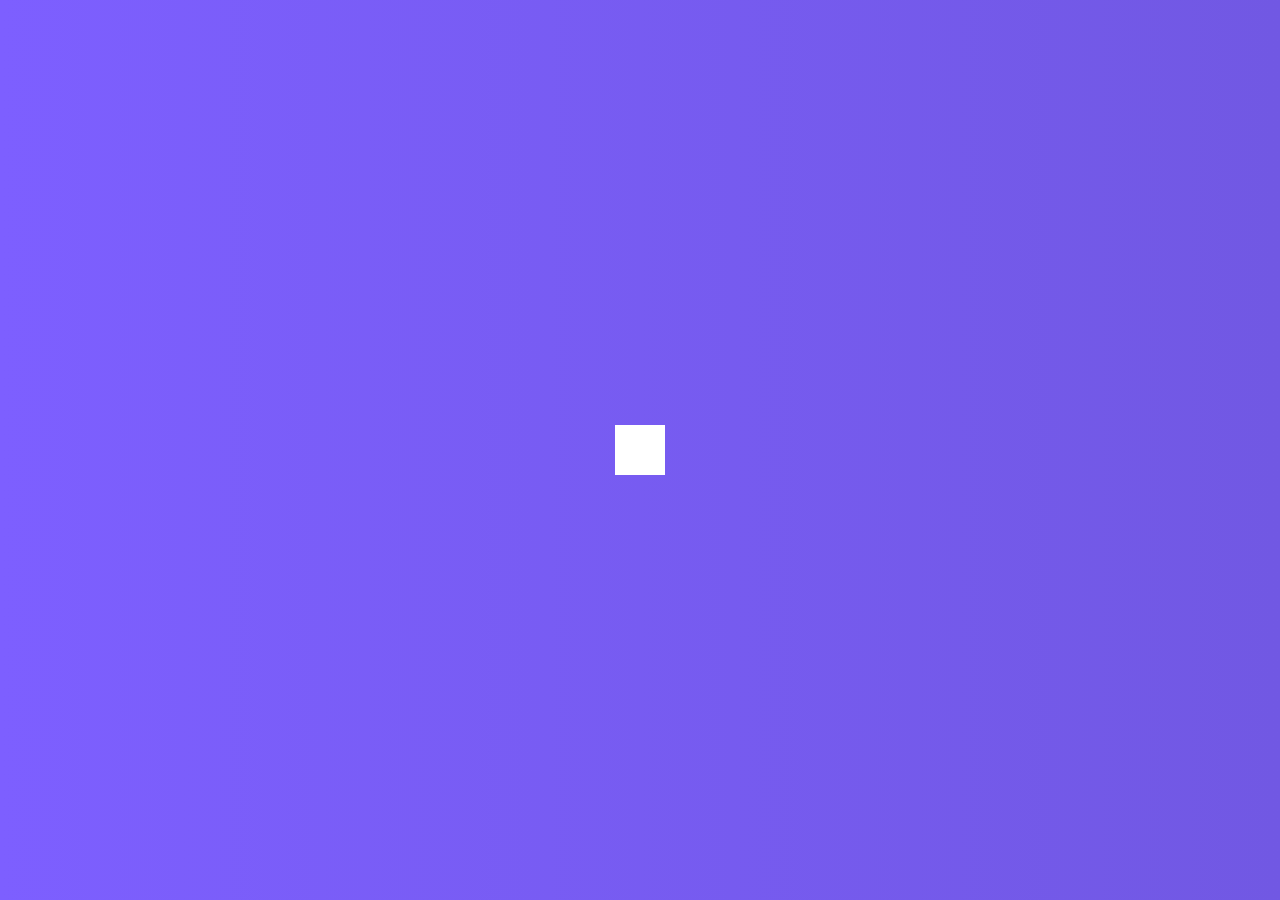
<file: Day  Hidden search Widget/index.html>
<!DOCTYPE html>
<html lang="en">
  <head>
    <meta charset="UTF-8" />
    <meta name="viewport" content="width=device-width, initial-scale=1.0" />
    <link rel="stylesheet" href="style.css" />
    <link
      rel="stylesheet"
      href="https://cdnjs.cloudflare.com/ajax/libs/font-awesome/6.4.2/css/all.min.css"
      integrity="sha512-z3gLpd7yknf1YoNbCzqRKc4qyor8gaKU1qmn+CShxbuBusANI9QpRohGBreCFkKxLhei6S9CQXFEbbKuqLg0DA=="
      crossorigin="anonymous"
      referrerpolicy="no-referrer"
    />
    <title>Search Button</title>
  </head>
  <body>
    <div class="search">
      <input type="text" class="input" placeholder="Search..." />
      <button class="btn">
        <i class="fas fa-search"></i>
      </button>
    </div>

    <script src="script.js"></script>
  </body>
</html>
</file>
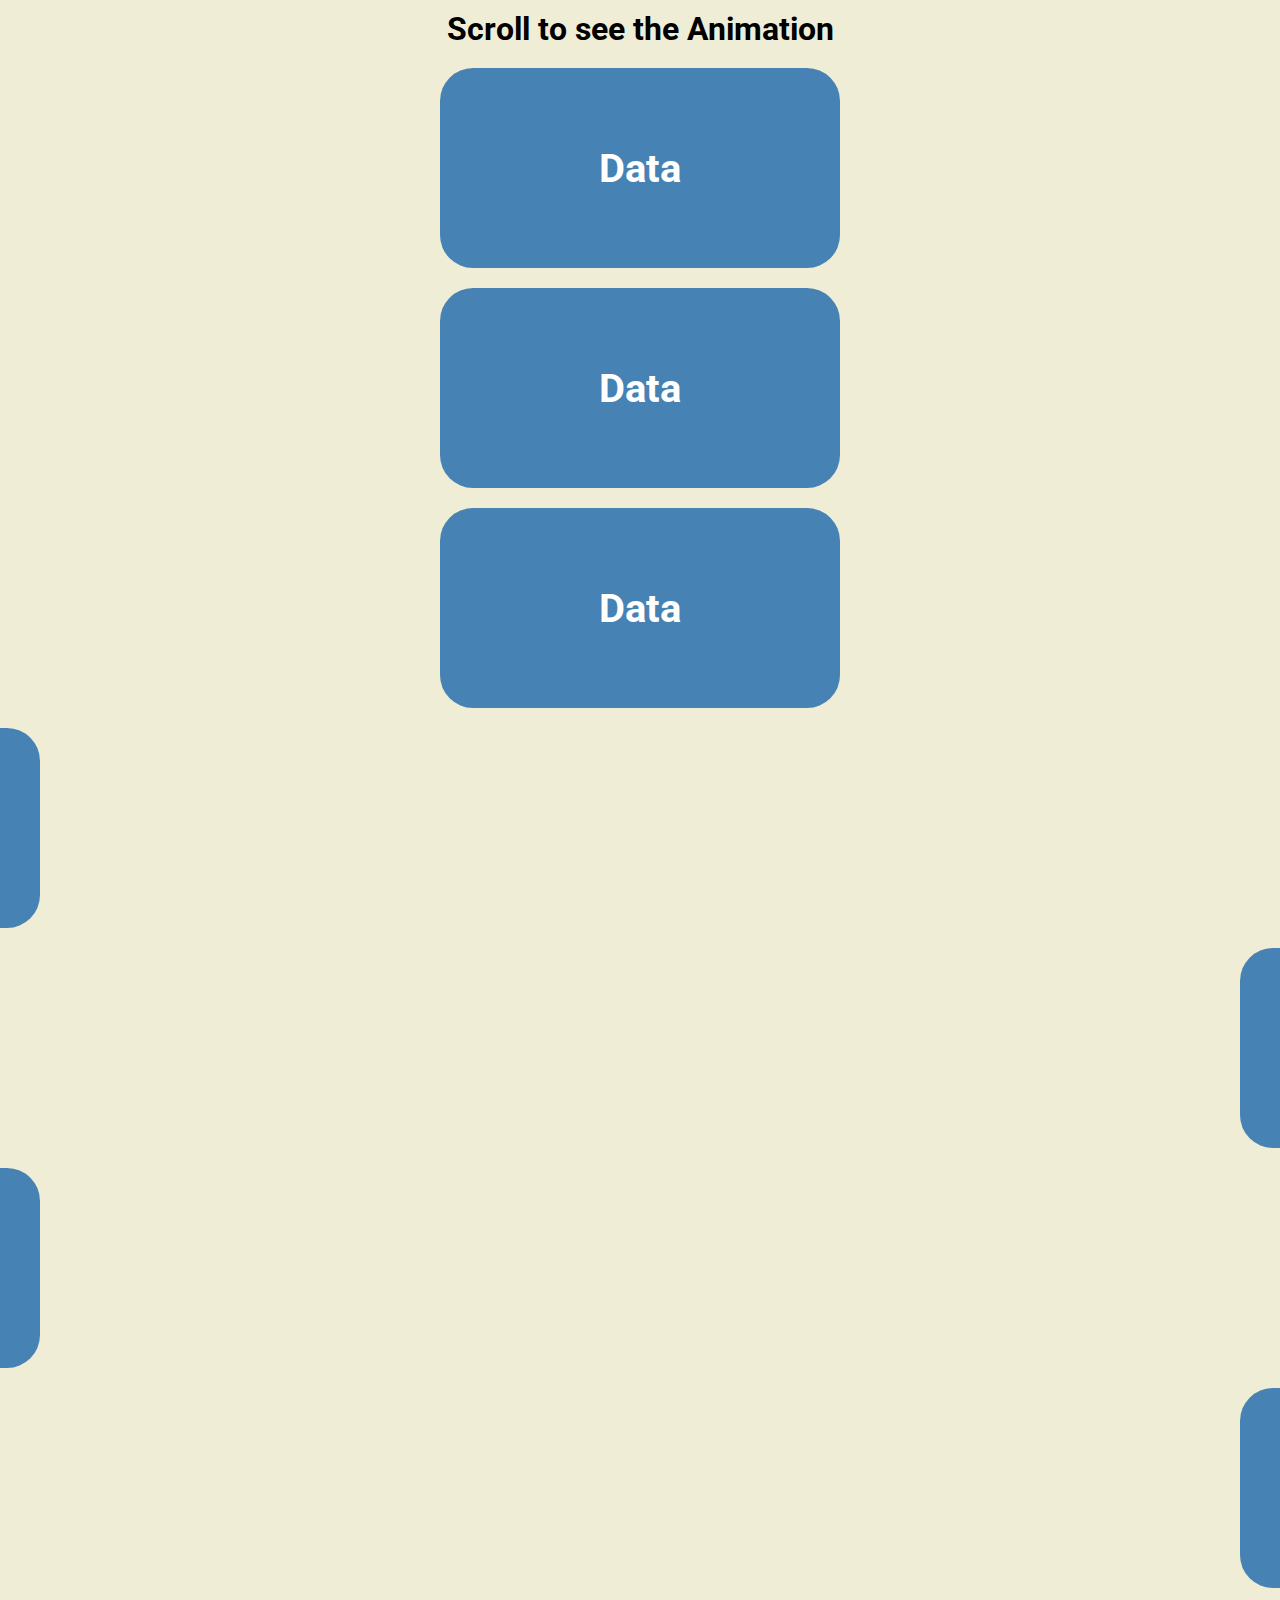
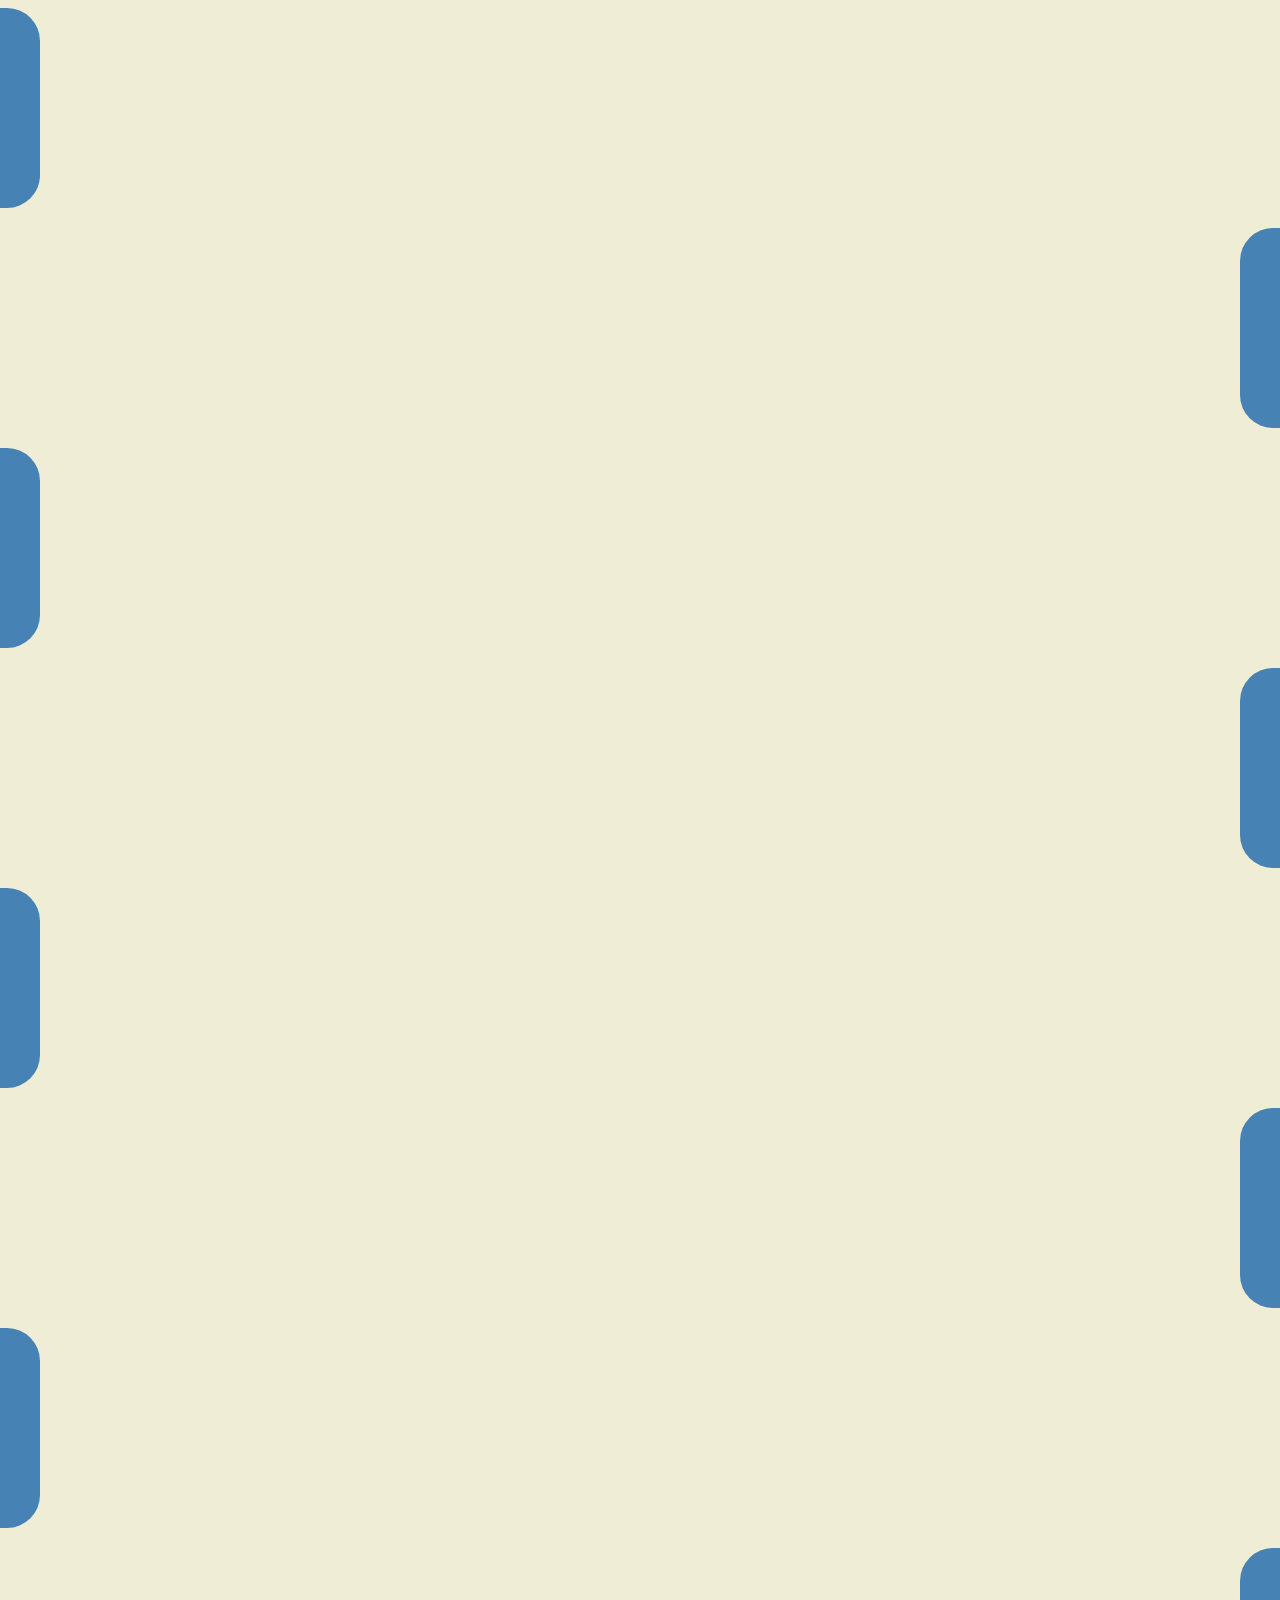
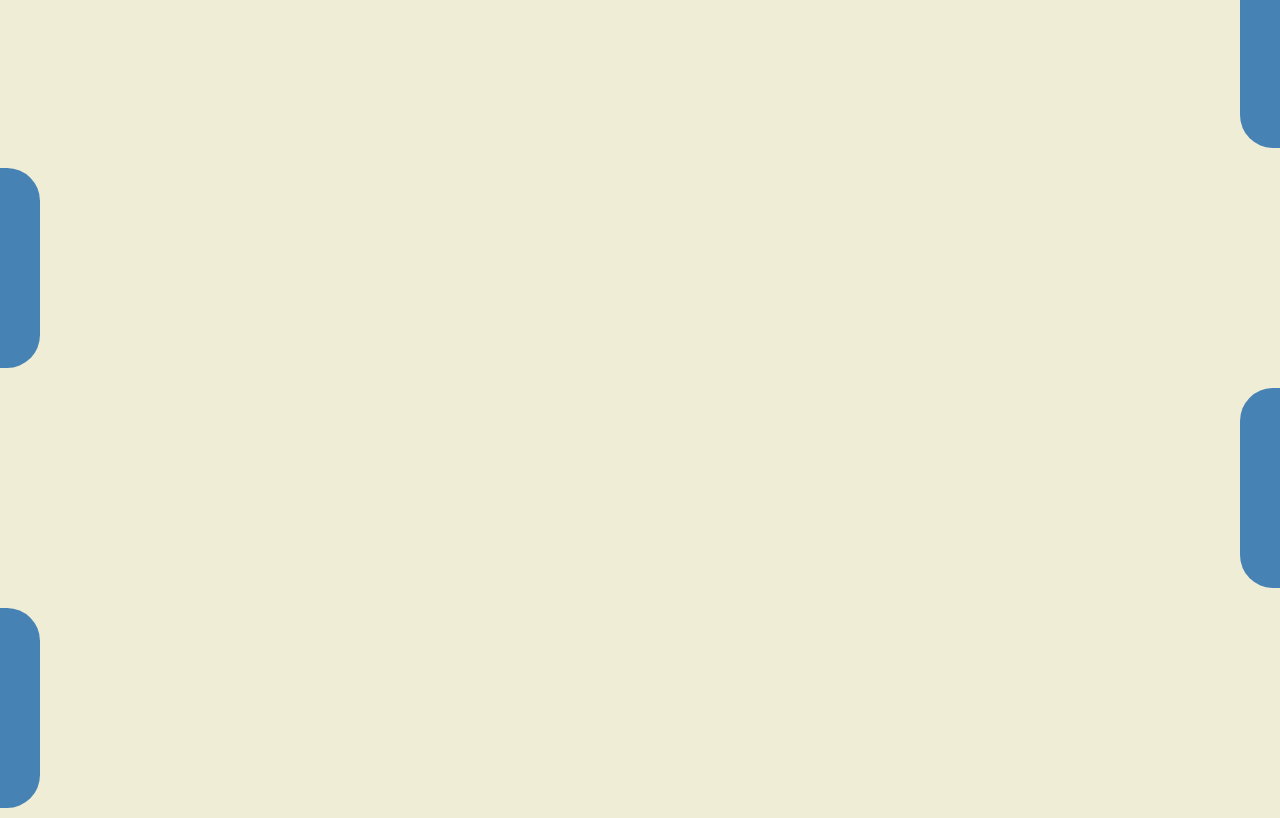
<file: Day 6 Scroll Animation/index.html>
<!DOCTYPE html>
<html lang="en">
  <head>
    <meta charset="UTF-8" />
    <meta name="viewport" content="width=device-width, initial-scale=1.0" />
    <link rel="stylesheet" href="style.css" />
    <link
      rel="stylesheet"
      href="https://cdnjs.cloudflare.com/ajax/libs/font-awesome/6.4.2/css/all.min.css"
      integrity="sha512-z3gLpd7yknf1YoNbCzqRKc4qyor8gaKU1qmn+CShxbuBusANI9QpRohGBreCFkKxLhei6S9CQXFEbbKuqLg0DA=="
      crossorigin="anonymous"
      referrerpolicy="no-referrer"
    />
    <title>Scroll Animation</title>
  </head>
  <body>
    <h1>Scroll to see the Animation</h1>
    <div class="box active"><h2>Data</h2></div>
    <div class="box"><h2>Data</h2></div>
    <div class="box"><h2>Data</h2></div>
    <div class="box"><h2>Data</h2></div>
    <div class="box"><h2>Data</h2></div>
    <div class="box"><h2>Data</h2></div>
    <div class="box"><h2>Data</h2></div>
    <div class="box"><h2>Data</h2></div>
    <div class="box"><h2>Data</h2></div>
    <div class="box"><h2>Data</h2></div>
    <div class="box"><h2>Data</h2></div>
    <div class="box"><h2>Data</h2></div>
    <div class="box"><h2>Data</h2></div>
    <div class="box"><h2>Data</h2></div>
    <div class="box"><h2>Data</h2></div>
    <div class="box"><h2>Data</h2></div>
    <div class="box"><h2>Data</h2></div>
    <div class="box"><h2>Data</h2></div>

    <script src="script.js"></script>
  </body>
</html>
</file>
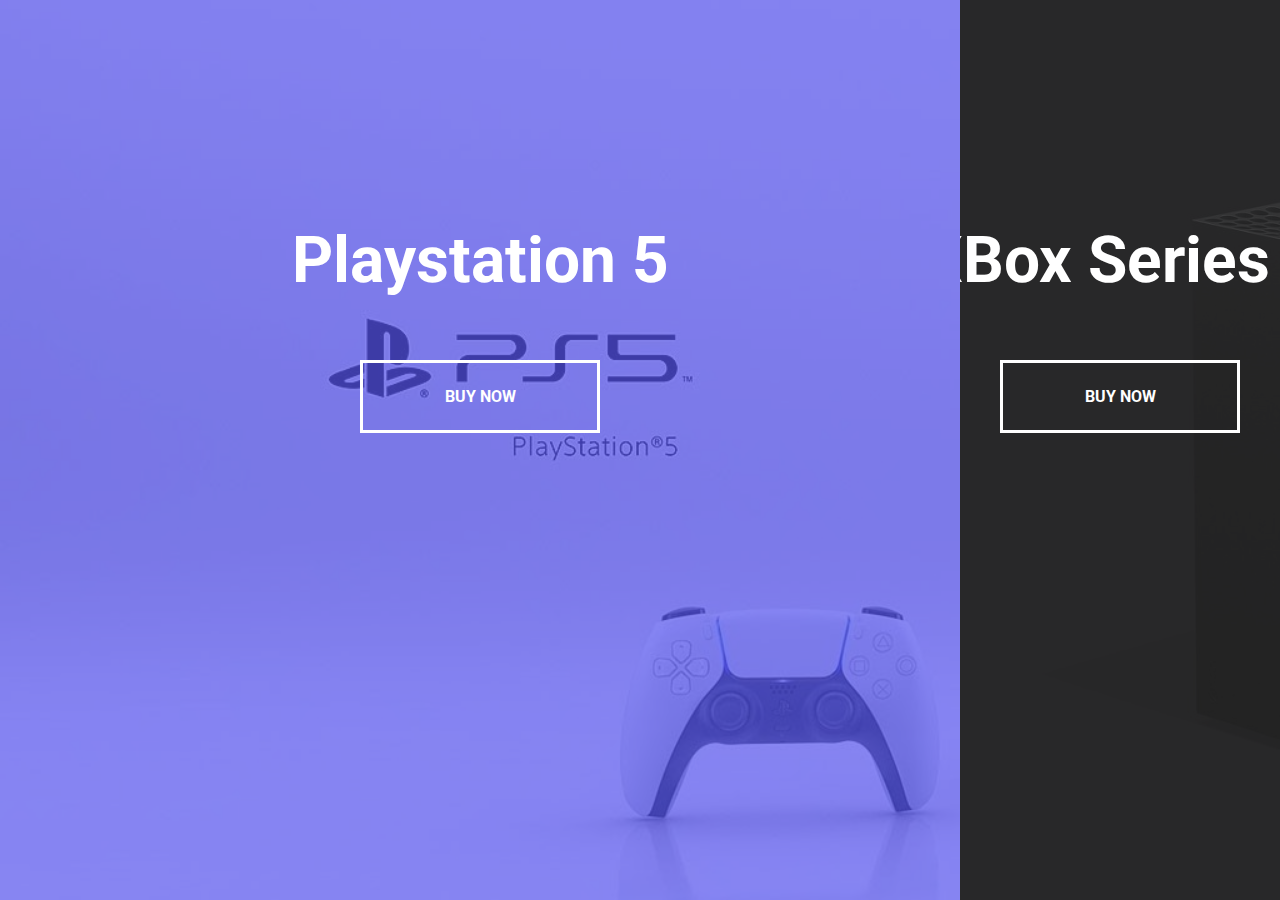
<file: Day 7 Split landing page/index.html>
<!DOCTYPE html>
<html lang="en">
  <head>
    <meta charset="UTF-8" />
    <meta name="viewport" content="width=device-width, initial-scale=1.0" />
    <link rel="stylesheet" href="style.css" />
    <link
      rel="stylesheet"
      href="https://cdnjs.cloudflare.com/ajax/libs/font-awesome/6.4.2/css/all.min.css"
      integrity="sha512-z3gLpd7yknf1YoNbCzqRKc4qyor8gaKU1qmn+CShxbuBusANI9QpRohGBreCFkKxLhei6S9CQXFEbbKuqLg0DA=="
      crossorigin="anonymous"
      referrerpolicy="no-referrer"
    />
    <title>Split Landing page</title>
  </head>
  <body>
    <div class="container">
      <div class="split left">
        <h1>Playstation 5</h1>
        <a href="#" class="btn">Buy Now</a>
      </div>
      <div class="split right">
        <h1>XBox Series x</h1>
        <a href="#" class="btn">Buy Now</a>
      </div>
    </div>

    <script src="script.js"></script>
  </body>
</html>
</file>
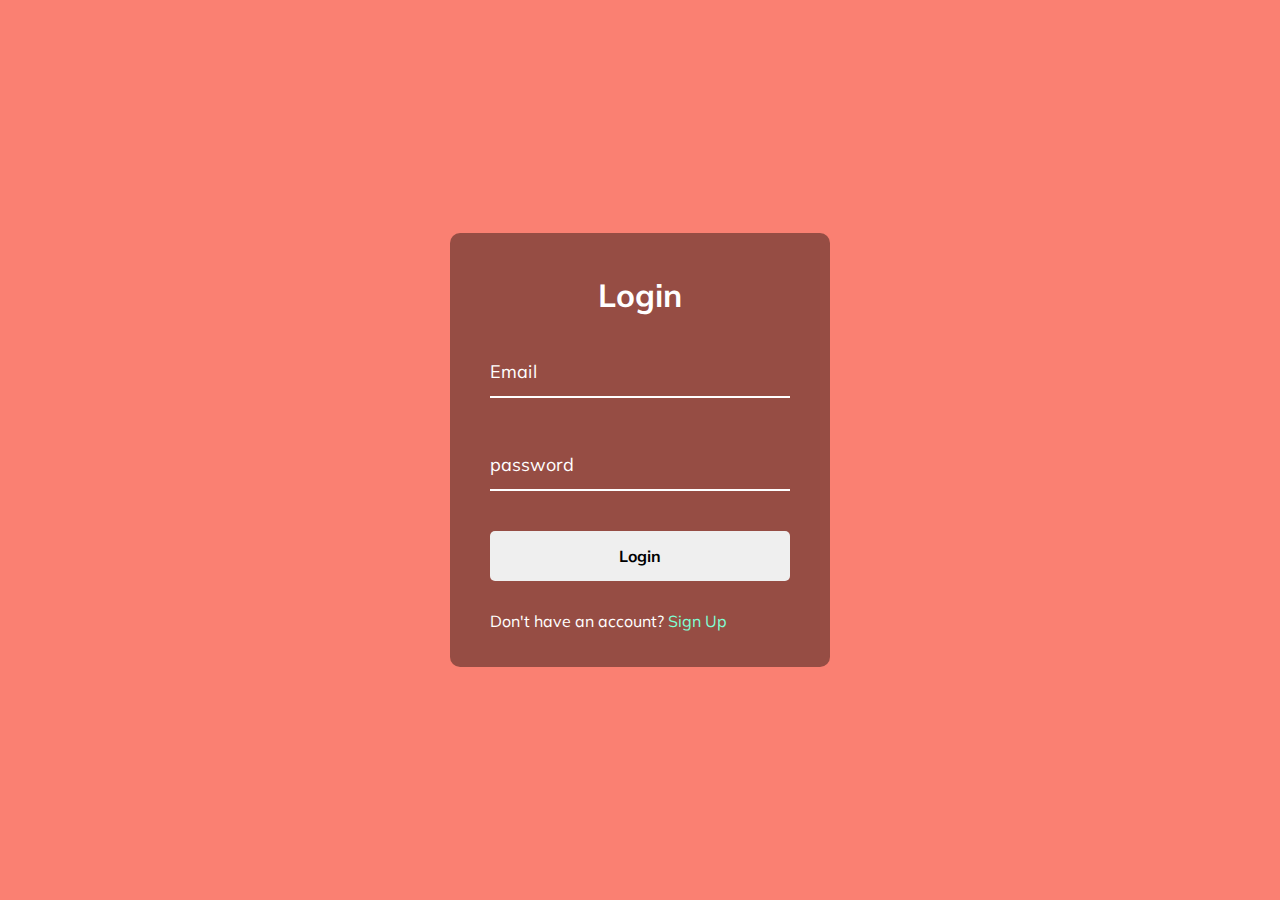
<file: Day 8 Form Animation/index.html>
<!DOCTYPE html>
<html lang="en">
  <head>
    <meta charset="UTF-8" />
    <meta name="viewport" content="width=device-width, initial-scale=1.0" />
    <link rel="stylesheet" href="style.css" />
    <link
      rel="stylesheet"
      href="https://cdnjs.cloudflare.com/ajax/libs/font-awesome/6.4.2/css/all.min.css"
      integrity="sha512-z3gLpd7yknf1YoNbCzqRKc4qyor8gaKU1qmn+CShxbuBusANI9QpRohGBreCFkKxLhei6S9CQXFEbbKuqLg0DA=="
      crossorigin="anonymous"
      referrerpolicy="no-referrer"
    />
    <title>Document</title>
  </head>
  <body>
    <div class="container">
      <h1>Login</h1>
      <form action="" method="post">
        <div class="form-control">
          <input id="email" type="text" required />
          <label for="email">Email</label>
        </div>
        <div class="form-control">
          <input id="password" type="password" required />
          <label for="password">password</label>
        </div>
        <button class="btn">Login</button>
        <p class="text">Don't have an account? <a href="#">Sign Up</a></p>
      </form>
    </div>

    <script src="script.js"></script>
  </body>
</html>
</file>
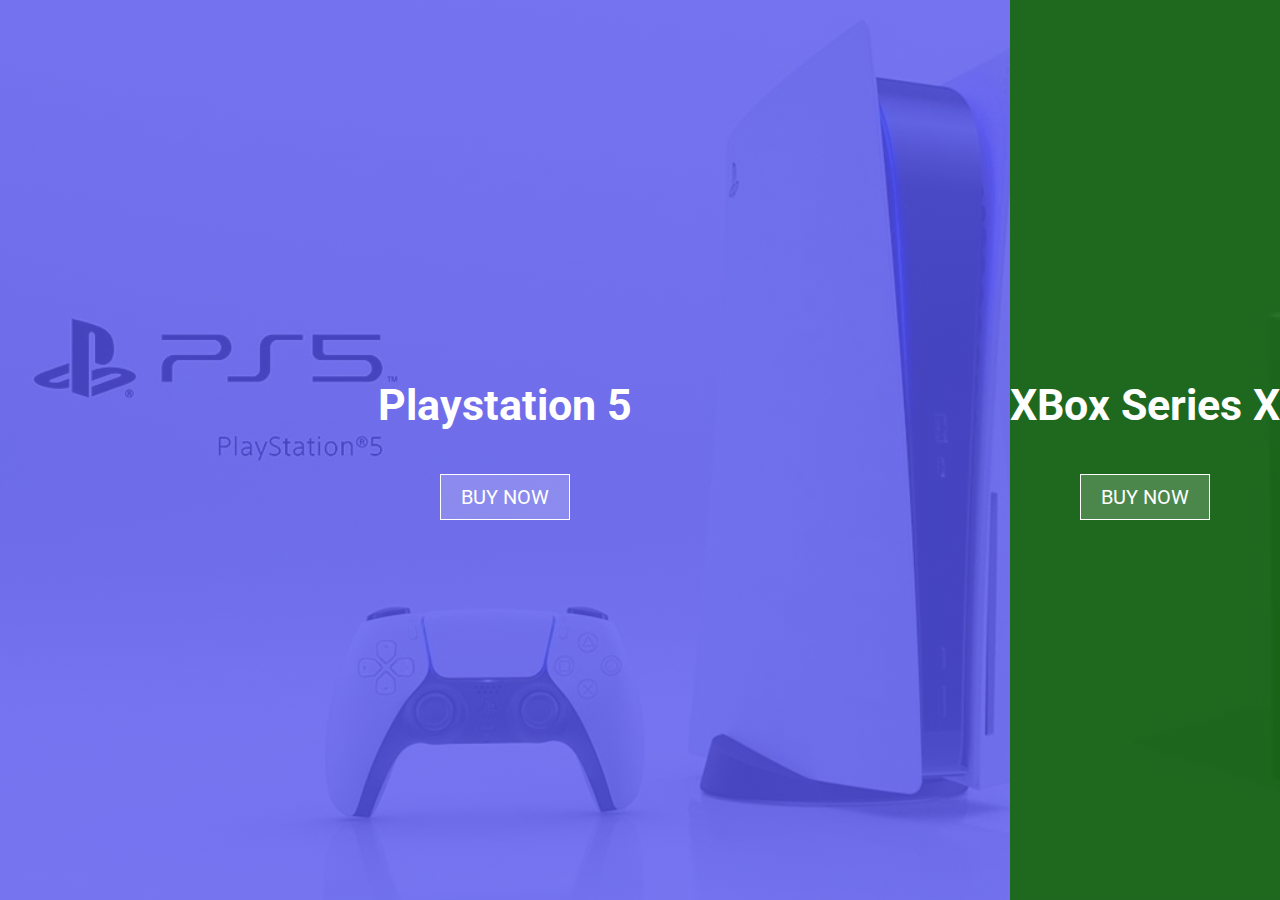
<file: Day 7 Split landing page/Only css/index.html>
<!DOCTYPE html>
<html lang="en">
  <head>
    <meta charset="UTF-8" />
    <meta name="viewport" content="width=device-width, initial-scale=1.0" />
    <link rel="stylesheet" href="stylee.css" />
    <title>Document</title>
  </head>
  <body id="landing_split">
    <section id="first">
      <h2>Playstation 5</h2>
      <a href="" class="btn">BUY NOW</a>
    </section>

    <section id="last">
      <h2>XBox Series X</h2>
      <a href="" class="btn">BUY NOW</a>
    </section>
  </body>
</html>
</file>
<file: Day  Hidden search Widget/style.css>
@import url("https://fonts.googleapis.com/css2?family=Oswald:wght@500&family=Raleway:wght@500&family=Roboto:wght@300;400;700&display=swap");

/* universal selector */
* {
  /* for padding and margin not to affect the width */
  box-sizing: border-box;
}
body {
  background-image: linear-gradient(90deg, #7d5fff, #7158e3);
  font-family: "Roboto", sans-serif;
  margin: 0;
  display: flex;
  justify-content: center;
  align-items: center;

  overflow: hidden;

  height: 100vh;
}

.search {
  position: relative;
  height: 50px;
}

.search .input {
  background-color: #fff;
  border: 0;
  font-size: 18px;
  padding: 15px;
  width: 50px;
  height: 50px;
  transition: width 0.3s ease;
}

.btn {
  background-color: #fff;
  border: 0;
  cursor: pointer;
  font-size: 24px;
  position: absolute;
  top: 0;
  left: 0;
  height: 50px;
  width: 50px;
  transition: transform 0.3s ease;
}

.btn:focus,
input:focus {
  outline: none;
}

.search.active .input {
  width: 200px;
}

.search.active .btn {
  /* move to the right */
  transform: translateX(198px);
}
</file>
<file: Day 6 Scroll Animation/style.css>
@import url("https://fonts.googleapis.com/css2?family=Oswald:wght@500&family=Raleway:wght@500&family=Roboto:wght@300;400;700&display=swap");

/* universal selector */
* {
  /* for padding and margin not to affect the width */
  box-sizing: border-box;
}
body {
  background-color: #efedd6;
  font-family: "Roboto", sans-serif;
  margin: 0;
  display: flex;
  flex-direction: column;
  justify-content: center;
  align-items: center;

  /* to hide the scroll bar in x axis */
  overflow-x: hidden;
}
.box {
  background-color: steelblue;
  color: white;
  display: flex;
  align-items: center;
  justify-content: center;
  width: 400px;
  height: 200px;
  margin: 10px;
  border-radius: 33px;
  /* move the content to the right  */
  transform: translateX(200%);
  /* 0.4s transition */
  transition: transform 0.4s ease;
}

/* all the even box */
.box:nth-of-type(even) {
  /* move to the left -x */
  transform: translateX(-200%);
}
h1 {
  margin: 10px;
}

.box.active {
  transform: translate(0);
}

.box h2 {
  font-size: 40px;
}
</file>
<file: Day 7 Split landing page/style.css>
@import url("https://fonts.googleapis.com/css2?family=Oswald:wght@500&family=Raleway:wght@500&family=Roboto:wght@300;400;700&display=swap");

:root {
  --left-bg-color: rgba(87, 84, 236, 0.7);
  --right-bg-color: rgba(43, 43, 43, 0.8);

  --left-btn-hover-color: rgba(87, 84, 236, 1);
  --right-btn-hover-color: rgba(28, 122, 22, 1);

  --hover-width: 75%;
  --other-width: 25%;

  --speed: 1000ms;
}

/* universal selector */
* {
  /* for padding and margin not to affect the width */
  box-sizing: border-box;
}
body {
  font-family: "Roboto", sans-serif;
  margin: 0;
  overflow: hidden;
  height: 100vh;
}

h1 {
  font-size: 4rem;
  color: white;
  position: absolute;
  left: 50%;
  top: 20%;
  /* to make it center */
  transform: translateX(-50%);
  /* to make h1 not to wrap itself to the nxt line */
  white-space: nowrap;
}

.btn {
  position: absolute;
  left: 50%;
  top: 40%;
  transform: translateX(-50%);
  text-decoration: none;
  color: white;
  border: white solid 0.2rem;
  font-size: 1rem;
  font-weight: bold;
  text-transform: uppercase;
  width: 15rem;
  padding: 1.5rem;
  display: flex;
  align-items: center;
  justify-content: center;
}

.split.left .btn:hover {
  background-color: var(--left-btn-hover-color);
  border-color: var(--left-btn-hover-color);
}
.split.right .btn:hover {
  background-color: var(--right-btn-hover-color);
  border-color: var(--right-btn-hover-color);
}

.container {
  background-color: #333;
  position: relative;
  width: 100%;
  height: 100%;
}

.split {
  position: absolute;
  width: 50%;
  height: 100%;
  overflow: hidden;
}

.split.left {
  left: 0;
  background: url("./images/ps5.jpg");
  background-repeat: no-repeat;
  background-size: cover;
}

.split.left::before {
  content: "";
  position: absolute;
  width: 100%;
  height: 100%;
  background-color: var(--left-bg-color);
}
.split.right {
  right: 0;
  background: url("./images/xbox.png");
  background-repeat: no-repeat;
  background-size: cover;
}

.split.right::before {
  content: "";
  position: absolute;
  width: 100%;
  height: 100%;
  background-color: var(--right-bg-color);
}
.split.right,
.split.left,
.split.left::before,
.split.right::before {
  transition: all var(--speed) ease-in-out;
}

.hover-left .left {
  width: var(--hover-width);
}
.hover-left .right {
  width: var(--other-width);
}

.hover-right .right {
  width: var(--hover-width);
}
.hover-right .left {
  width: var(--other-width);
}

/* //small screen */
@media (orientation: portrait) {
  h1 {
    font-size: 2rem;
    top: 30%;
  }

  .btn {
    width: 12rem;
    padding: 1.2rem;
  }
}
</file>
<file: Day 8 Form Animation/style.css>
@import url("https://fonts.googleapis.com/css2?family=Muli&display=swap");

/* universal selector */
* {
  /* for padding and margin not to affect the width */
  box-sizing: border-box;
}
body {
  background-color: salmon;
  color: white;
  font-family: "Muli", sans-serif;
  margin: 0;
  display: flex;
  flex-direction: column;
  justify-content: center;
  align-items: center;
  overflow: hidden;
  height: 100vh;
}

.container {
  background-color: rgba(0, 0, 0, 0.4);
  padding: 20px 40px;
  border-radius: 10px;
}

.container h1 {
  text-align: center;
  margin-bottom: 30px;
}
.container a {
  text-decoration: none;
  color: aquamarine;
}

.btn {
  cursor: pointer;
  padding: 15px;
  border-radius: 5px;
  display: inline;
  width: 100%;
  border: 0;
  font-family: inherit;
  font-size: 16px;
  font-weight: bold;
}
.btn:focus {
  outline: 0;
}

/* when button is click it reduces it size showing its clicking effect */
.btn:active {
  transform: scale(0.98);
}
.text {
  margin-top: 30px;
}

.form-control {
  position: relative;
  margin: 20px 0px 40px;
  width: 300px;
}
.form-control input {
  background-color: transparent;
  border: 0;
  border-bottom: 2px #fff solid;
  display: block;
  width: 100%;
  padding: 15px 0;
  font-size: 18px;
}

.form-control input:focus,
.form-control input:valid {
  outline: 0;
}

.form-control label {
  position: absolute;
  top: 15px;
  left: 0;
}

.form-control label span {
  display: inline-block;
  font-size: 18px;
  min-width: 5px;
  /* defines a curve */
  transition: 0.3s cubic-bezier(0.68, -0.55, 0.265, 1.55);
}

.form-control input:focus + label span,
.form-control input:valid + label span {
  color: bisque;
  transform: translateY(-30px);
}
</file>
<file: Day 7 Split landing page/Only css/stylee.css>
@import url("https://fonts.googleapis.com/css2?family=Roboto:wght@400;700&display=swap");

:root {
  --color: #fff;
  --color-background: #333;

  --color-btn-background: rgba(255, 255, 255, 0.2);

  --image-first: url("../images/ps5.jpg");
  --image-last: url("../images/xbox.jpg");
  --gradient-first: linear-gradient(
    rgba(87, 84, 236, 0.8),
    rgba(87, 84, 236, 0.8)
  );
  --gradient-last: linear-gradient(
    rgba(28, 122, 28, 0.8),
    rgba(28, 122, 28, 0.8)
  );

  --hover-width: 75%;
  --non-hover-width: 25%;

  font-size: calc(0.5rem + 0.5vw);
}

* {
  font-family: "Roboto", sans-serif;
  box-sizing: border-box;
  margin: 0;
  white-space: nowrap;
  color: var(--color);
}
body {
  background-color: var(--color-background);
}

#landing_split {
  display: flex;
}

#landing_split > * {
  width: 50vw;
  height: 100vh;
  display: flex;
  flex-direction: column;
  justify-content: center;
  align-items: center;
  background-color: transparent;
  flex: 1 1 20vw;
  transition: all 0.8s ease-in-out;
}

#first {
  background-image: var(--gradient-first), var(--image-first);
  background-blend-mode: normal;
  background-size: cover;
  background-position: center center;
}

#last {
  background-image: var(--gradient-last), var(--image-last);
  background-blend-mode: normal;
  background-size: cover;
}

#first:hover {
  flex-grow: 75;
}

#last:hover {
  flex-grow: 75;
}

.btn {
  font-size: 1.4rem;
  padding: 0.5em 1em;
  background-color: var(--color-btn-background);
  border: 1px solid var(--color);
  color: var(--color);
  text-decoration: none;
  transition: transform 0.2s ease-in-out;
}

a.btn:hover {
  transform: scale(1.2);
}

#landing_split h2 {
  font-size: 3rem;
  margin-bottom: 1em;
}

@media (orientation: portrait) {
  #landing_split {
    flex-direction: column;
    height: 100vh;
  }

  #landing_split > * {
    width: 100vw;
    height: 50vh;
    flex: 1 1 20vh;
  }

  #first:hover {
    flex-grow: 75;
  }

  #last:hover {
    flex-grow: 75;
  }
}
</file>
